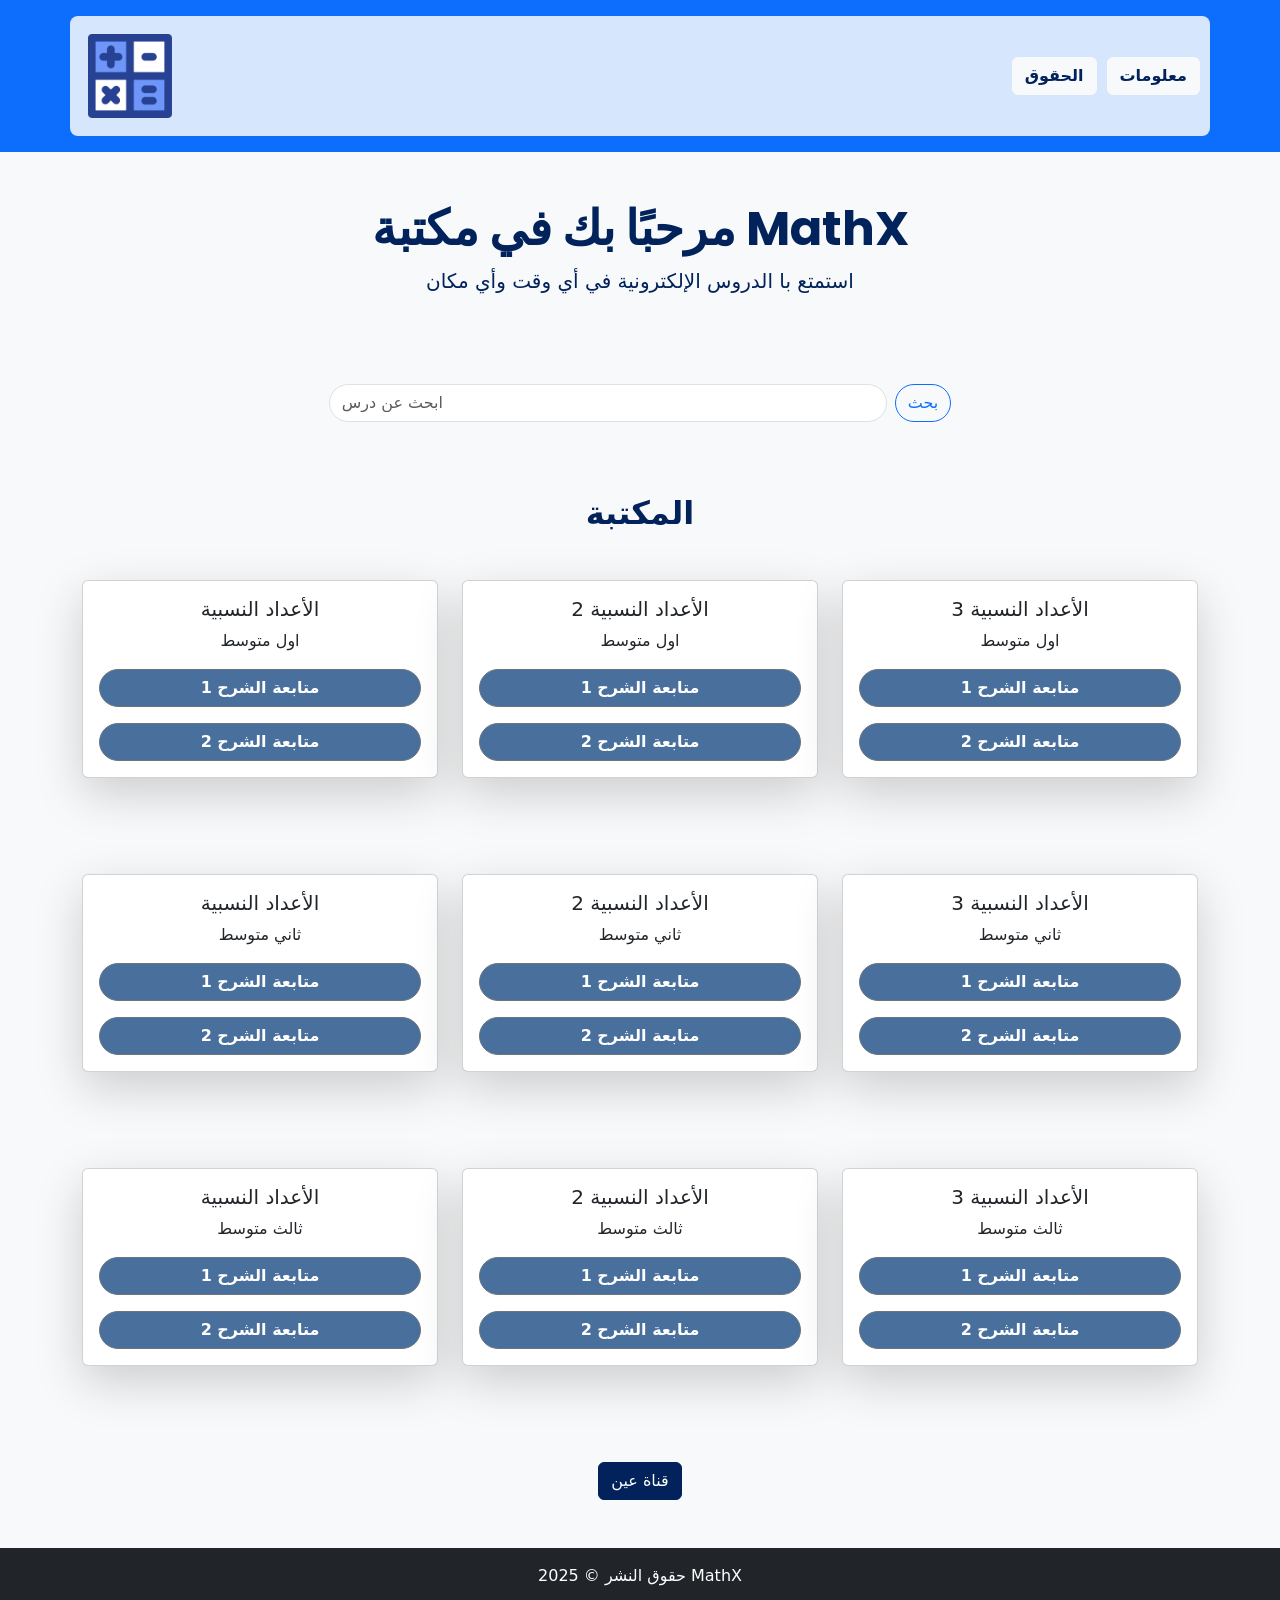
<file: index.html>
<!DOCTYPE html>
<html lang="ar">
<head>
    <script src="scripts.js"></script>
    <meta charset="UTF-8">
    <meta name="viewport" content="width=device-width, initial-scale=1.0">
    <title>MathX</title>
    <link href="https://cdn.jsdelivr.net/npm/bootstrap@5.3.0-alpha1/dist/css/bootstrap.min.css" rel="stylesheet">
    <link href="https://fonts.googleapis.com/css2?family=Poppins:wght@300;400;600&family=Roboto:wght@300;400;700&family=Playfair+Display:wght@400;700&display=swap" rel="stylesheet">
    <link rel="stylesheet" href="styles.css">
</head>
<body>
    <header class="bg-primary text-white py-3 shadow-lg">
        <div class="container d-flex justify-content-between align-items-center">
            <img src="MathX.png" alt=" MathX" class="logo" style="width: 100px; height: auto;">
            <nav class="d-flex" style="gap: 10px;">
                <a href="rights.html" class="btn btn-light" style="color: #01225a; font-weight: bold;">الحقوق</a>
                <a href="about.html" class="btn btn-light" style="color: #01225a; font-weight: bold;">معلومات</a>
            </nav>
        </div>
    </header>
    
    <section id="home" class="bg-light text-dark py-5">
        <div class="container text-center">
            <h2 class="display-4" style="color: #01225a; font-weight: bold;">مرحبًا بك في مكتبة MathX</h2>
            <p class="lead" style="color: #01225a;">استمتع با الدروس الإلكترونية في أي وقت وأي مكان</p>
        </div>
    </section>

    <section class="py-4 bg-light text-center">
        <div class="container">
            <form class="d-flex justify-content-center" action="javascript:void(0);" onsubmit="searchBooks()">
                <input id="searchInput" class="form-control me-2 w-50" type="search" placeholder="ابحث عن درس" aria-label="Search" style="border-radius: 30px;">
                <button class="btn btn-outline-primary" type="submit" style="border-radius: 30px;">بحث</button>
            </form>
        </div>
    </section>


<section id="library-1" class="bg-light py-5">
    <div class="container">
        <h2 class="text-center mb-5" style="color: #01225a; font-weight: bold;">المكتبة</h2>
        <div class="row row-cols-1 row-cols-md-3 g-4" id="bookCards">
            
            <div class="col">
                <div class="card shadow-lg rounded-lg">
                    <div class="card-body text-center">
                        <h5 class="card-title">الأعداد النسبية</h5>
                        <p class="card-text">اول متوسط</p>
                        <a href="https://youtu.be/NjV4YK11deQ?si=qAklnaFqq0tFT4ns" class="btn btn-secondary w-100 mb-2" target="_blank">متابعة الشرح 1</a>
                        <h1> </h1>
                        <a href="https://youtu.be/evNcwSf1khc?si=yN5z62aPQiU4UxSv" class="btn btn-secondary w-100" target="_blank">متابعة الشرح 2</a>
                    </div>
                </div>
            </div>
            
            <div class="col">
                <div class="card shadow-lg rounded-lg">
                    <div class="card-body text-center">
                        <h5 class="card-title">الأعداد النسبية 2</h5>
                        <p class="card-text">اول متوسط</p>
                        <a href="https://youtu.be/NjV4YK11deQ?si=qAklnaFqq0tFT4ns" class="btn btn-secondary w-100 mb-2" target="_blank">متابعة الشرح 1</a>
                        <h1> </h1>
                        <a href="https://youtu.be/evNcwSf1khc?si=yN5z62aPQiU4UxSv" class="btn btn-secondary w-100" target="_blank">متابعة الشرح 2</a>
                    </div>
                </div>
            </div>
            
            <div class="col">
                <div class="card shadow-lg rounded-lg">
                    <div class="card-body text-center">
                        <h5 class="card-title">الأعداد النسبية 3</h5>
                        <p class="card-text">اول متوسط</p>
                        <a href="https://youtu.be/NjV4YK11deQ?si=qAklnaFqq0tFT4ns" class="btn btn-secondary w-100 mb-2" target="_blank">متابعة الشرح 1</a>
                        <h1> </h1>
                        <a href="https://youtu.be/evNcwSf1khc?si=yN5z62aPQiU4UxSv" class="btn btn-secondary w-100" target="_blank">متابعة الشرح 2</a>
                    </div>
                </div>
            </div>
            
        </div>
    </div>
</section>


<section id="library-2" class="bg-light py-5">
    <div class="container">
        <div class="row row-cols-1 row-cols-md-3 g-4" id="bookCards">
            
            <div class="col">
                <div class="card shadow-lg rounded-lg">
                    <div class="card-body text-center">
                        <h5 class="card-title">الأعداد النسبية</h5>
                        <p class="card-text">ثاني متوسط</p>
                        <a href="https://youtu.be/NjV4YK11deQ?si=qAklnaFqq0tFT4ns" class="btn btn-secondary w-100 mb-2" target="_blank">متابعة الشرح 1</a>
                        <h1> </h1>
                        <a href="https://youtu.be/evNcwSf1khc?si=yN5z62aPQiU4UxSv" class="btn btn-secondary w-100" target="_blank">متابعة الشرح 2</a>
                    </div>
                </div>
            </div>
            
            <div class="col">
                <div class="card shadow-lg rounded-lg">
                    <div class="card-body text-center">
                        <h5 class="card-title">الأعداد النسبية 2</h5>
                        <p class="card-text">ثاني متوسط</p>
                        <a href="https://youtu.be/NjV4YK11deQ?si=qAklnaFqq0tFT4ns" class="btn btn-secondary w-100 mb-2" target="_blank">متابعة الشرح 1</a>
                        <h1> </h1>
                        <a href="https://youtu.be/evNcwSf1khc?si=yN5z62aPQiU4UxSv" class="btn btn-secondary w-100" target="_blank">متابعة الشرح 2</a>
                    </div>
                </div>
            </div>
            
            <div class="col">
                <div class="card shadow-lg rounded-lg">
                    <div class="card-body text-center">
                        <h5 class="card-title">الأعداد النسبية 3</h5>
                        <p class="card-text">ثاني متوسط</p>
                        <a href="https://youtu.be/NjV4YK11deQ?si=qAklnaFqq0tFT4ns" class="btn btn-secondary w-100 mb-2" target="_blank">متابعة الشرح 1</a>
                        <h1> </h1>
                        <a href="https://youtu.be/evNcwSf1khc?si=yN5z62aPQiU4UxSv" class="btn btn-secondary w-100" target="_blank">متابعة الشرح 2</a>
                    </div>
                </div>
            </div>
            
        </div>
    </div>
</section>


<section id="library-3" class="bg-light py-5">
    <div class="container">
        <div class="row row-cols-1 row-cols-md-3 g-4" id="bookCards">
            
            <div class="col">
                <div class="card shadow-lg rounded-lg">
                    <div class="card-body text-center">
                        <h5 class="card-title">الأعداد النسبية</h5>
                        <p class="card-text">ثالث متوسط</p>
                        <a href="https://youtu.be/NjV4YK11deQ?si=qAklnaFqq0tFT4ns" class="btn btn-secondary w-100 mb-2" target="_blank">متابعة الشرح 1</a>
                        <h1> </h1>
                        <a href="https://youtu.be/evNcwSf1khc?si=yN5z62aPQiU4UxSv" class="btn btn-secondary w-100" target="_blank">متابعة الشرح 2</a>
                    </div>
                </div>
            </div>
            
            <div class="col">
                <div class="card shadow-lg rounded-lg">
                    <div class="card-body text-center">
                        <h5 class="card-title">الأعداد النسبية 2</h5>
                        <p class="card-text">ثالث متوسط</p>
                        <a href="https://youtu.be/NjV4YK11deQ?si=qAklnaFqq0tFT4ns" class="btn btn-secondary w-100 mb-2" target="_blank">متابعة الشرح 1</a>
                        <h1> </h1>
                        <a href="https://youtu.be/evNcwSf1khc?si=yN5z62aPQiU4UxSv" class="btn btn-secondary w-100" target="_blank">متابعة الشرح 2</a>
                    </div>
                </div>
            </div>
            
            <div class="col">
                <div class="card shadow-lg rounded-lg">
                    <div class="card-body text-center">
                        <h5 class="card-title">الأعداد النسبية 3</h5>
                        <p class="card-text">ثالث متوسط</p>
                        <a href="https://youtu.be/NjV4YK11deQ?si=qAklnaFqq0tFT4ns" class="btn btn-secondary w-100 mb-2" target="_blank">متابعة الشرح 1</a>
                        <h1> </h1>
                        <a href="https://youtu.be/evNcwSf1khc?si=yN5z62aPQiU4UxSv" class="btn btn-secondary w-100" target="_blank">متابعة الشرح 2</a>
                    </div>
                </div>
            </div>
            
        </div>
    </div>
</section>


    <section id="home" class="bg-light text-dark py-5">
        <div class="container text-center">
            <a href="https://www.youtube.com/@iendroos" class="btn btn-primary" style="background-color: #01225a; border-color: #01225a;">قناة عين</a>
        </div>
    </section>
    
    
    <footer class="bg-dark text-white text-center py-3">
        <p>حقوق النشر &copy; 2025 MathX</p>
    </footer>
</body>
</html>
</file>
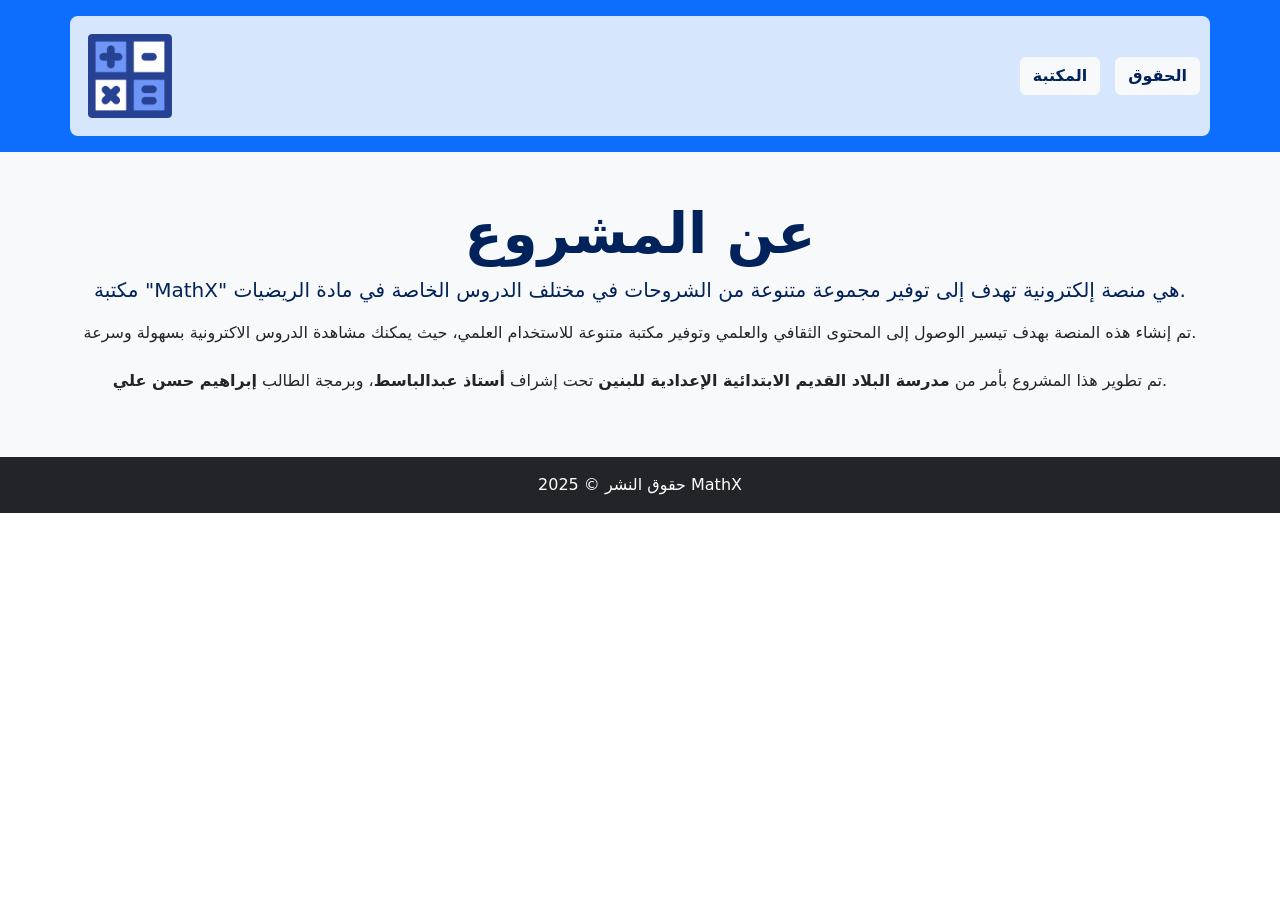
<file: about.html>
<!DOCTYPE html>
<html lang="ar">
<head>
    <script src="scripts.js"></script>
    <meta charset="UTF-8">
    <meta name="viewport" content="width=device-width, initial-scale=1.0">
    <title>MathX</title>
    <link href="https://cdn.jsdelivr.net/npm/bootstrap@5.3.0-alpha1/dist/css/bootstrap.min.css" rel="stylesheet">
    <link href="https://fonts.googleapis.com/css2?family=Poppins:wght@300;400;600&family=Roboto:wght@300;400;700&family=Playfair+Display:wght@400;700&display=swap" rel="stylesheet">
    <link rel="stylesheet" href="styles.css">
</head>
<body>
    <header class="bg-primary text-white py-3 shadow-lg">
        <div class="container d-flex justify-content-between align-items-center">
            <img src="MathX.png" alt="MathX" class="logo" style="width: 100px; height: auto;">
            <nav class="d-flex" style="gap: 15px;">
                <a href="index.html" class="btn btn-light" style="color: #01225a; font-weight: bold;">المكتبة</a>
                <a href="rights.html" class="btn btn-light" style="color: #01225a; font-weight: bold;">الحقوق</a>
            </nav>
        </div>
    </header>
    <section class="bg-light text-dark py-5">
        <div class="container text-center">
            <h2 class="display-4" style="color: #01225a; font-weight: bold;">عن المشروع</h2>
            <p class="lead" style="color: #01225a;">مكتبة "MathX" هي منصة إلكترونية تهدف إلى توفير مجموعة متنوعة من الشروحات في مختلف الدروس الخاصة في مادة الريضيات.</p>
            <p>تم إنشاء هذه المنصة بهدف تيسير الوصول إلى المحتوى الثقافي والعلمي وتوفير مكتبة متنوعة للاستخدام العلمي، حيث يمكنك مشاهدة الدروس الاكترونية بسهولة وسرعة.</p>
            <p class="mt-4">تم تطوير هذا المشروع بأمر من <strong>مدرسة البلاد القديم الابتدائية الإعدادية للبنين</strong> تحت إشراف <strong>أستاذ عبدالباسط</strong>، وبرمجة الطالب <strong>إبراهيم حسن علي</strong>.</p>
        </div>
    </section>
    <footer class="bg-dark text-white text-center py-3">
        <p>حقوق النشر &copy; 2025 MathX</p>
    </footer>
</body>
</html>
</file>
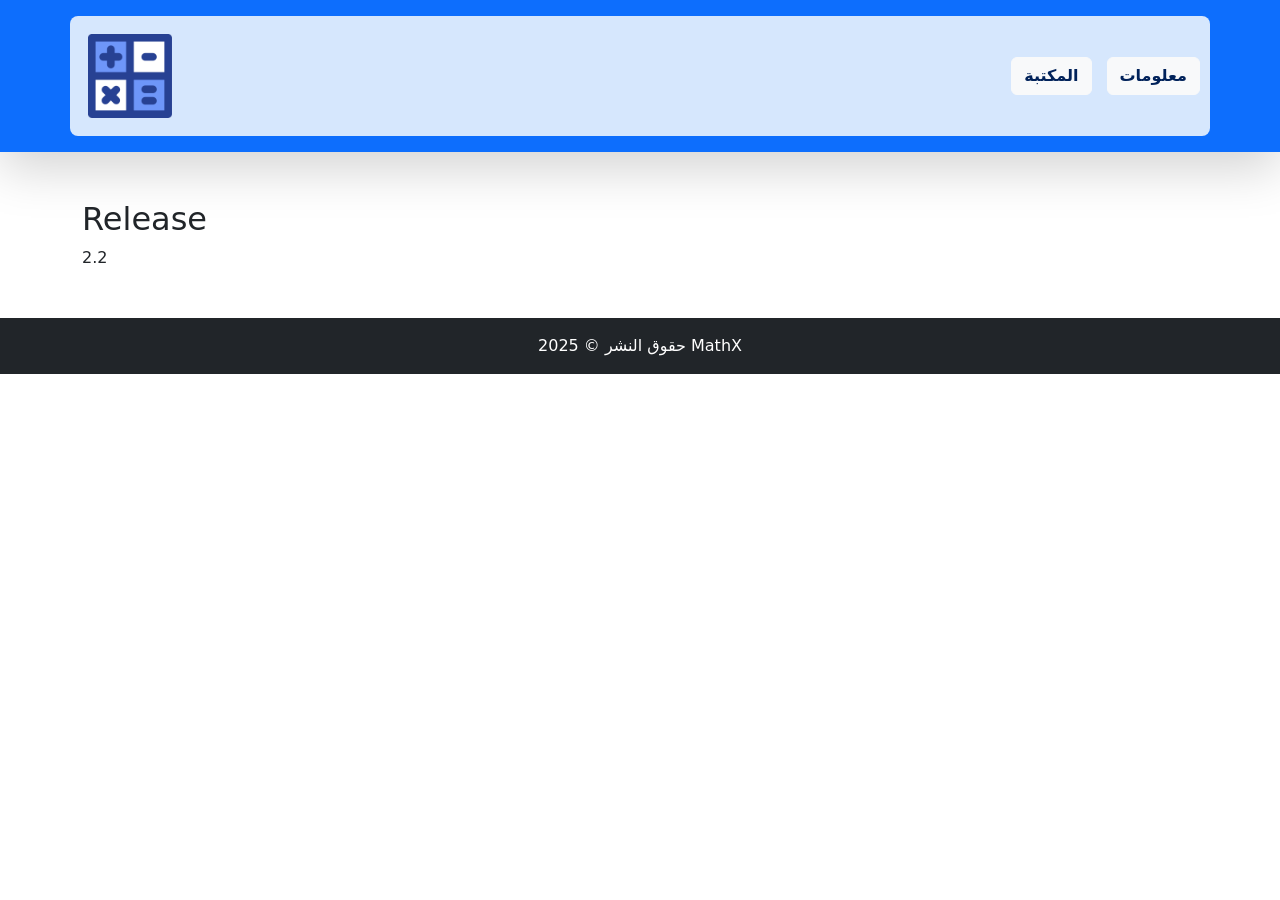
<file: release.html>
<!DOCTYPE html>
<html lang="ar">
<head>
    <script src="scripts.js"></script>
    <meta charset="UTF-8">
    <meta name="viewport" content="width=device-width, initial-scale=1.0">
    <title>Release</title>
    <link href="https://cdn.jsdelivr.net/npm/bootstrap@5.3.0-alpha1/dist/css/bootstrap.min.css" rel="stylesheet">
    <link href="https://fonts.googleapis.com/css2?family=Poppins:wght@300;400;600&family=Roboto:wght@300;400;700&family=Playfair+Display:wght@400;700&display=swap" rel="stylesheet">
    <link rel="stylesheet" href="styles.css">
</head>
<body>
    <header class="bg-primary text-white py-3 shadow-lg">
        <div class="container d-flex justify-content-between align-items-center">
            <img src="MathX.png" alt="MathX" class="logo" style="width: 100px; height: auto;">
            <nav class="d-flex" style="gap: 15px;">
                <a href="index.html" class="btn btn-light" style="color: #01225a; font-weight: bold;">المكتبة</a>
                <a href="about.html" class="btn btn-light" style="color: #01225a; font-weight: bold;">معلومات</a>
            </nav>
        </div>
    </header>
    <div class="container mt-5">
        <section class="mb-5">
            <h2>Release</h2>
            <p>2.2</p>
        </section>
    </div>
    <footer class="bg-dark text-white text-center py-3">
        <p>حقوق النشر &copy; 2025 MathX</p>
    </footer>
</body>
</html>
</file>
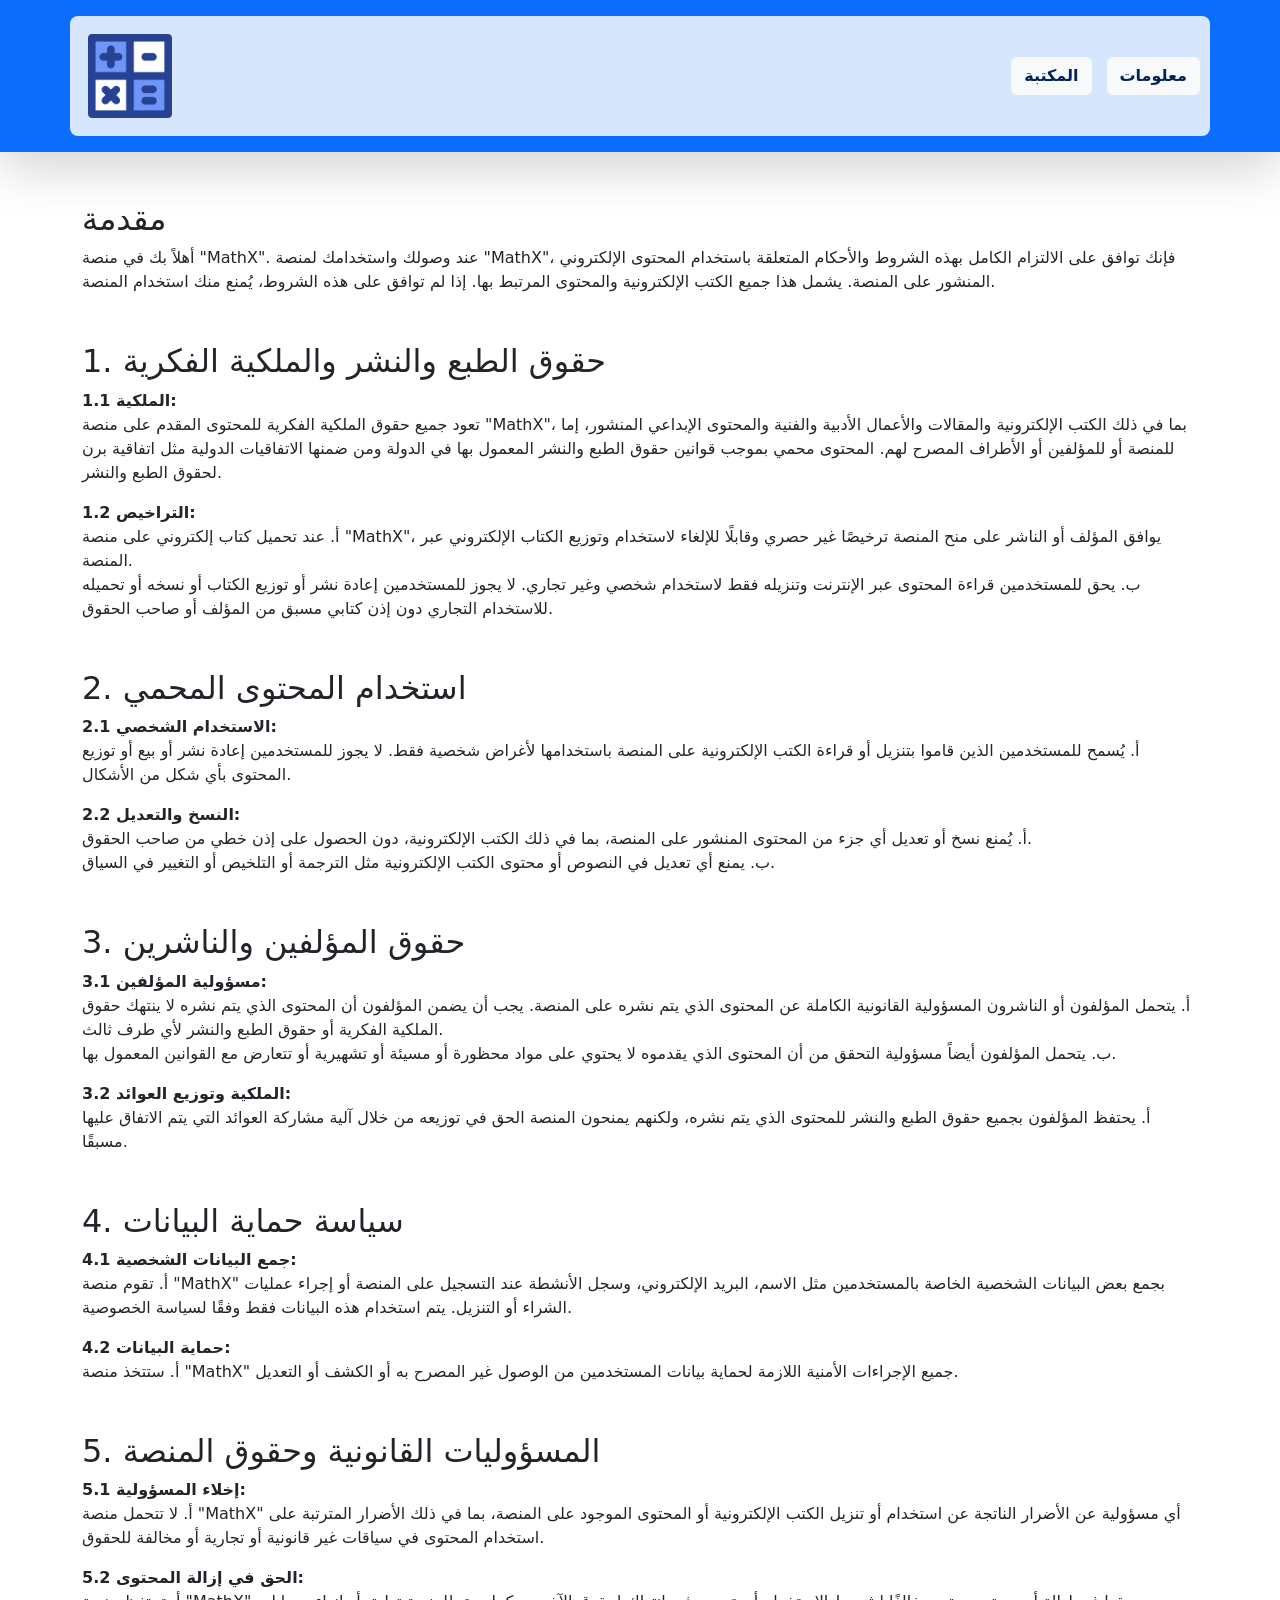
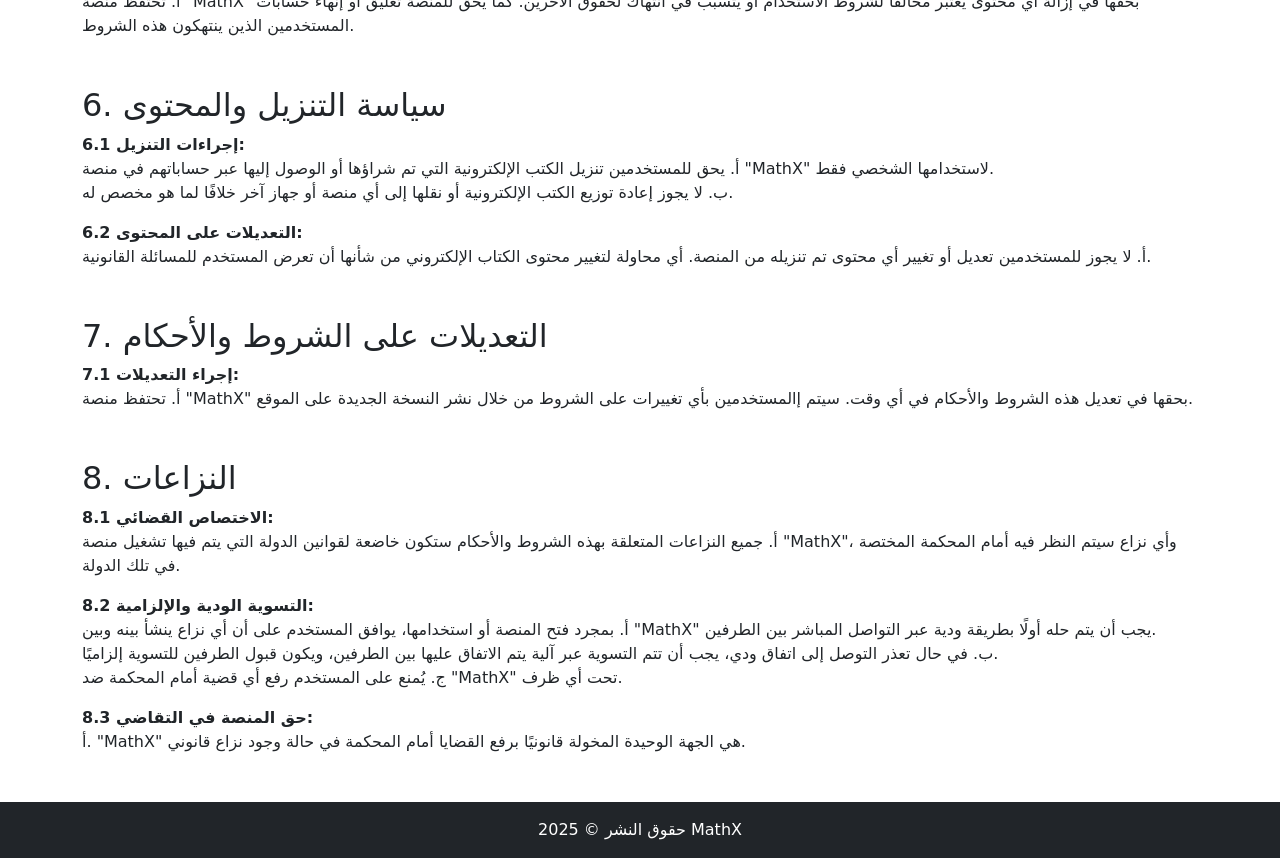
<file: rights.html>
<!DOCTYPE html>
<html lang="ar">
<head>
    <script src="scripts.js"></script>
    <meta charset="UTF-8">
    <meta name="viewport" content="width=device-width, initial-scale=1.0">
    <title>MathX</title>
    <link href="https://cdn.jsdelivr.net/npm/bootstrap@5.3.0-alpha1/dist/css/bootstrap.min.css" rel="stylesheet">
    <link href="https://fonts.googleapis.com/css2?family=Poppins:wght@300;400;600&family=Roboto:wght@300;400;700&family=Playfair+Display:wght@400;700&display=swap" rel="stylesheet">
    <link rel="stylesheet" href="styles.css">
</head>
<body>
    <header class="bg-primary text-white py-3 shadow-lg">
        <div class="container d-flex justify-content-between align-items-center">
            <img src="MathX.png" alt="MathX" class="logo" style="width: 100px; height: auto;">
            <nav class="d-flex" style="gap: 15px;">
                <a href="index.html" class="btn btn-light" style="color: #01225a; font-weight: bold;">المكتبة</a>
                <a href="about.html" class="btn btn-light" style="color: #01225a; font-weight: bold;">معلومات</a>
            </nav>
        </div>
    </header>
    <div class="container mt-5">
        <section class="mb-5">
            <h2>مقدمة</h2>
            <p>أهلاً بك في منصة "MathX". عند وصولك واستخدامك لمنصة "MathX"، فإنك توافق على الالتزام الكامل بهذه الشروط والأحكام المتعلقة باستخدام المحتوى الإلكتروني المنشور على المنصة. يشمل هذا جميع الكتب الإلكترونية والمحتوى المرتبط بها. إذا لم توافق على هذه الشروط، يُمنع منك استخدام المنصة.</p>
        </section>

        <section class="mb-5">
            <h2>1. حقوق الطبع والنشر والملكية الفكرية</h2>
            <p><strong>1.1 الملكية:</strong><br>
            تعود جميع حقوق الملكية الفكرية للمحتوى المقدم على منصة "MathX"، بما في ذلك الكتب الإلكترونية والمقالات والأعمال الأدبية والفنية والمحتوى الإبداعي المنشور، إما للمنصة أو للمؤلفين أو الأطراف المصرح لهم. المحتوى محمي بموجب قوانين حقوق الطبع والنشر المعمول بها في الدولة ومن ضمنها الاتفاقيات الدولية مثل اتفاقية برن لحقوق الطبع والنشر.</p>
            
            <p><strong>1.2 التراخيص:</strong><br>
            أ. عند تحميل كتاب إلكتروني على منصة "MathX"، يوافق المؤلف أو الناشر على منح المنصة ترخيصًا غير حصري وقابلًا للإلغاء لاستخدام وتوزيع الكتاب الإلكتروني عبر المنصة.<br>
            ب. يحق للمستخدمين قراءة المحتوى عبر الإنترنت وتنزيله فقط لاستخدام شخصي وغير تجاري. لا يجوز للمستخدمين إعادة نشر أو توزيع الكتاب أو نسخه أو تحميله للاستخدام التجاري دون إذن كتابي مسبق من المؤلف أو صاحب الحقوق.</p>
        </section>

        <section class="mb-5">
            <h2>2. استخدام المحتوى المحمي</h2>
            <p><strong>2.1 الاستخدام الشخصي:</strong><br>
            أ. يُسمح للمستخدمين الذين قاموا بتنزيل أو قراءة الكتب الإلكترونية على المنصة باستخدامها لأغراض شخصية فقط. لا يجوز للمستخدمين إعادة نشر أو بيع أو توزيع المحتوى بأي شكل من الأشكال.</p>

            <p><strong>2.2 النسخ والتعديل:</strong><br>
            أ. يُمنع نسخ أو تعديل أي جزء من المحتوى المنشور على المنصة، بما في ذلك الكتب الإلكترونية، دون الحصول على إذن خطي من صاحب الحقوق.<br>
            ب. يمنع أي تعديل في النصوص أو محتوى الكتب الإلكترونية مثل الترجمة أو التلخيص أو التغيير في السياق.</p>
        </section>

        <section class="mb-5">
            <h2>3. حقوق المؤلفين والناشرين</h2>
            <p><strong>3.1 مسؤولية المؤلفين:</strong><br>
            أ. يتحمل المؤلفون أو الناشرون المسؤولية القانونية الكاملة عن المحتوى الذي يتم نشره على المنصة. يجب أن يضمن المؤلفون أن المحتوى الذي يتم نشره لا ينتهك حقوق الملكية الفكرية أو حقوق الطبع والنشر لأي طرف ثالث.<br>
            ب. يتحمل المؤلفون أيضاً مسؤولية التحقق من أن المحتوى الذي يقدموه لا يحتوي على مواد محظورة أو مسيئة أو تشهيرية أو تتعارض مع القوانين المعمول بها.</p>

            <p><strong>3.2 الملكية وتوزيع العوائد:</strong><br>
            أ. يحتفظ المؤلفون بجميع حقوق الطبع والنشر للمحتوى الذي يتم نشره، ولكنهم يمنحون المنصة الحق في توزيعه من خلال آلية مشاركة العوائد التي يتم الاتفاق عليها مسبقًا.</p>
        </section>

        <section class="mb-5">
            <h2>4. سياسة حماية البيانات</h2>
            <p><strong>4.1 جمع البيانات الشخصية:</strong><br>
            أ. تقوم منصة "MathX" بجمع بعض البيانات الشخصية الخاصة بالمستخدمين مثل الاسم، البريد الإلكتروني، وسجل الأنشطة عند التسجيل على المنصة أو إجراء عمليات الشراء أو التنزيل. يتم استخدام هذه البيانات فقط وفقًا لسياسة الخصوصية.</p>

            <p><strong>4.2 حماية البيانات:</strong><br>
            أ. ستتخذ منصة "MathX" جميع الإجراءات الأمنية اللازمة لحماية بيانات المستخدمين من الوصول غير المصرح به أو الكشف أو التعديل.</p>
        </section>

        <section class="mb-5">
            <h2>5. المسؤوليات القانونية وحقوق المنصة</h2>
            <p><strong>5.1 إخلاء المسؤولية:</strong><br>
            أ. لا تتحمل منصة "MathX" أي مسؤولية عن الأضرار الناتجة عن استخدام أو تنزيل الكتب الإلكترونية أو المحتوى الموجود على المنصة، بما في ذلك الأضرار المترتبة على استخدام المحتوى في سياقات غير قانونية أو تجارية أو مخالفة للحقوق.</p>

            <p><strong>5.2 الحق في إزالة المحتوى:</strong><br>
            أ. تحتفظ منصة "MathX" بحقها في إزالة أي محتوى يعتبر مخالفًا لشروط الاستخدام أو يتسبب في انتهاك لحقوق الآخرين. كما يحق للمنصة تعليق أو إنهاء حسابات المستخدمين الذين ينتهكون هذه الشروط.</p>
        </section>

        <section class="mb-5">
            <h2>6. سياسة التنزيل والمحتوى</h2>
            <p><strong>6.1 إجراءات التنزيل:</strong><br>
            أ. يحق للمستخدمين تنزيل الكتب الإلكترونية التي تم شراؤها أو الوصول إليها عبر حساباتهم في منصة "MathX" لاستخدامها الشخصي فقط.<br>
            ب. لا يجوز إعادة توزيع الكتب الإلكترونية أو نقلها إلى أي منصة أو جهاز آخر خلافًا لما هو مخصص له.</p>

            <p><strong>6.2 التعديلات على المحتوى:</strong><br>
            أ. لا يجوز للمستخدمين تعديل أو تغيير أي محتوى تم تنزيله من المنصة. أي محاولة لتغيير محتوى الكتاب الإلكتروني من شأنها أن تعرض المستخدم للمسائلة القانونية.</p>
        </section>

        <section class="mb-5">
            <h2>7. التعديلات على الشروط والأحكام</h2>
            <p><strong>7.1 إجراء التعديلات:</strong><br>
            أ. تحتفظ منصة "MathX" بحقها في تعديل هذه الشروط والأحكام في أي وقت. سيتم إالمستخدمين بأي تغييرات على الشروط من خلال نشر النسخة الجديدة على الموقع.</p>
        </section>


        <section class="mb-5">
            <h2>8. النزاعات</h2>
            <p><strong>8.1 الاختصاص القضائي:</strong><br>
            أ. جميع النزاعات المتعلقة بهذه الشروط والأحكام ستكون خاضعة لقوانين الدولة التي يتم فيها تشغيل منصة "MathX"، وأي نزاع سيتم النظر فيه أمام المحكمة المختصة في تلك الدولة.</p>
            
            <p><strong>8.2 التسوية الودية والإلزامية:</strong><br>
            أ. بمجرد فتح المنصة أو استخدامها، يوافق المستخدم على أن أي نزاع ينشأ بينه وبين "MathX" يجب أن يتم حله أولًا بطريقة ودية عبر التواصل المباشر بين الطرفين.<br>
            ب. في حال تعذر التوصل إلى اتفاق ودي، يجب أن تتم التسوية عبر آلية يتم الاتفاق عليها بين الطرفين، ويكون قبول الطرفين للتسوية إلزاميًا.<br>
            ج. يُمنع على المستخدم رفع أي قضية أمام المحكمة ضد "MathX" تحت أي ظرف.</p>
            
            <p><strong>8.3 حق المنصة في التقاضي:</strong><br>
            أ. "MathX" هي الجهة الوحيدة المخولة قانونيًا برفع القضايا أمام المحكمة في حالة وجود نزاع قانوني.</p>
        </section>
    </div>
    <footer class="bg-dark text-white text-center py-3">
        <p>حقوق النشر &copy; 2025 MathX</p>
    </footer>
</body>
</html>
</file>
<file: styles.css>
header {
    background-color: #01225a;
    color: #fbfcfa;
}

.container.d-flex.justify-content-between.align-items-center {
    background-color: #d6e7fd;
    padding: 10px;
    border-radius: 8px;
}

.nav-link {
    color: #fbfcfa;
}

.nav-link:hover {
    color: #fcba23;
}

#library {
    background-color: #01225a;
    padding-top: 30px;
}

.btn-secondary {
    background-color: #496f9d;
    color: white;
    font-weight: bold;
    border-radius: 50px;
}

.btn-secondary:hover {
    background-color: #6388b8;
    transform: scale(1.05);
}

#home h2 {
    font-family: 'Poppins', sans-serif;
    font-size: 3rem;
    font-weight: 600;
    color: #01225a;
}

#home p {
    font-size: 1.25rem;
    color: #243773;
}

footer {
    background-color: #01225a;
    color: #fbfcfa;
    text-align: center;
    padding: 20px 0;
}

footer p {
    margin: 0;
    font-size: 1rem;
    font-weight: 400;
}
</file>
